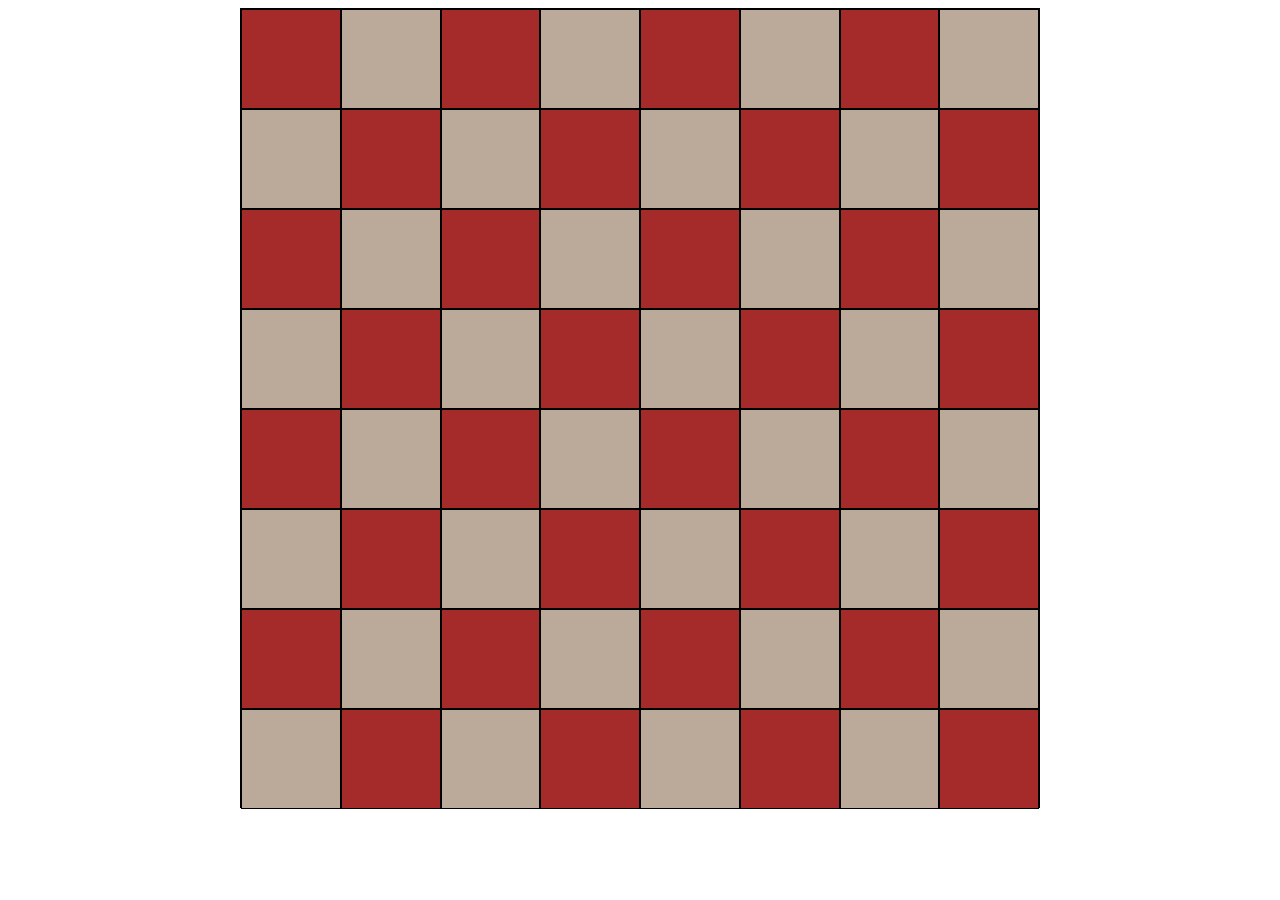
<file: Chess.html>
<!DOCTYPE html>
<html lang="en">
<head>
	<meta charset="UTF-8">
	<title>Document</title>
	<style type="text/css">
		* {
			box-sizing: border-box;
		}
		.brd {
			width: 800px;
			height: 800px;
			border: 1px solid black;
			display: block;
			margin: 3px auto;
		}
		.row {
			width: 100%;
			height: 100px;
		}
		.cell {
			width: 12.5%;
			height: 100px;
			border: 1px solid black;
			float: left;
		}
		.row:nth-child(odd)>.cell:nth-child(odd) {
			background-color: brown;
		}
		.row:nth-child(even)>.cell:nth-child(even) {
			background-color: brown;
		}
		.row:nth-child(odd)>.cell:nth-child(even) {
			background-color: #bbaa99;
		}
		.row:nth-child(even)>.cell:nth-child(odd) {
			background-color: #bbaa99;
		}
	</style>
</head>
<body>
	<div class="brd">
		<div class="row">
			<div class="cell"></div>
			<div class="cell"></div>
			<div class="cell"></div>
			<div class="cell"></div>
			<div class="cell"></div>
			<div class="cell"></div>
			<div class="cell"></div>
			<div class="cell"></div>
		</div>
		<div class="row">
			<div class="cell"></div>
			<div class="cell"></div>
			<div class="cell"></div>
			<div class="cell"></div>
			<div class="cell"></div>
			<div class="cell"></div>
			<div class="cell"></div>
			<div class="cell"></div>
		</div>
		<div class="row">
			<div class="cell"></div>
			<div class="cell"></div>
			<div class="cell"></div>
			<div class="cell"></div>
			<div class="cell"></div>
			<div class="cell"></div>
			<div class="cell"></div>
			<div class="cell"></div>
		</div>
		<div class="row">
			<div class="cell"></div>
			<div class="cell"></div>
			<div class="cell"></div>
			<div class="cell"></div>
			<div class="cell"></div>
			<div class="cell"></div>
			<div class="cell"></div>
			<div class="cell"></div>
		</div>
		<div class="row">
			<div class="cell"></div>
			<div class="cell"></div>
			<div class="cell"></div>
			<div class="cell"></div>
			<div class="cell"></div>
			<div class="cell"></div>
			<div class="cell"></div>
			<div class="cell"></div>
		</div>
		<div class="row">
			<div class="cell"></div>
			<div class="cell"></div>
			<div class="cell"></div>
			<div class="cell"></div>
			<div class="cell"></div>
			<div class="cell"></div>
			<div class="cell"></div>
			<div class="cell"></div>
		</div>
		<div class="row">
			<div class="cell"></div>
			<div class="cell"></div>
			<div class="cell"></div>
			<div class="cell"></div>
			<div class="cell"></div>
			<div class="cell"></div>
			<div class="cell"></div>
			<div class="cell"></div>
		</div>
		<div class="row">
			<div class="cell"></div>
			<div class="cell"></div>
			<div class="cell"></div>
			<div class="cell"></div>
			<div class="cell"></div>
			<div class="cell"></div>
			<div class="cell"></div>
			<div class="cell"></div>
		</div>
	</div>
</body>
</html>
</file>
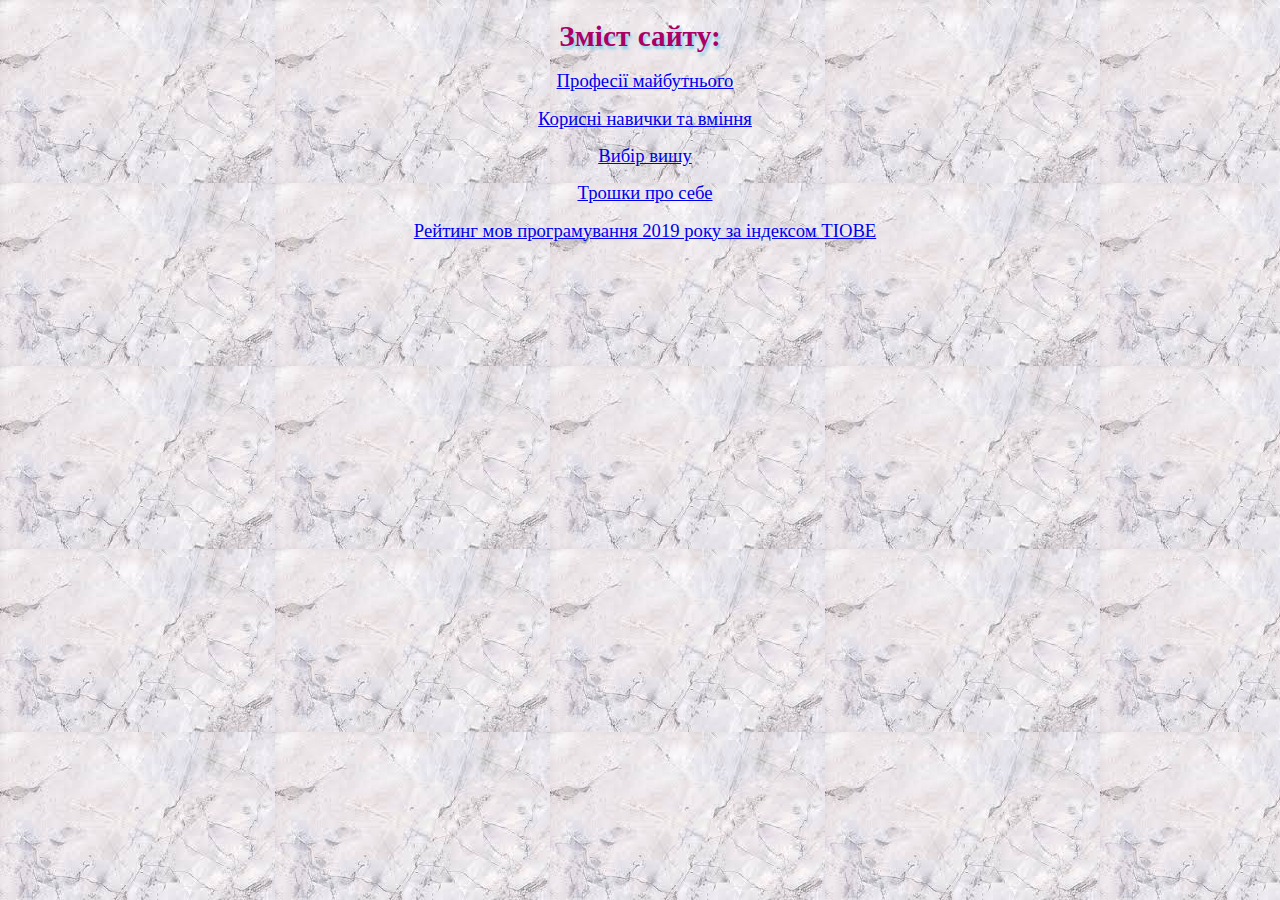
<file: Content.html>
<!DOCTYPE html>
<html lang="uk">
<head>
	<meta charset="UTF-8">
	<title>Зміст</title>
	<link rel="stylesheet" type="text/css" href="tab.css">
</head>
<body>
	<h1>Зміст сайту:</h1>
	<p class="a"><a href="Occupation.html" target="main">Професії майбутнього</a></p>
	<p class="a"><a href="Qualities.html" target="main">Корисні навички та вміння</a></p>
	<p class="a"><a href="My_choice.html" target="main">Вибір вишу</a></p>
	<p class="a"><a href="Summary.html" target="main">Трошки про себе</a></p>
	<p class="a"><a href="Rating.html" target="main">Рейтинг мов програмування 2019 року за індексом TIOBE</a></p>
</body>
</html>
</file>
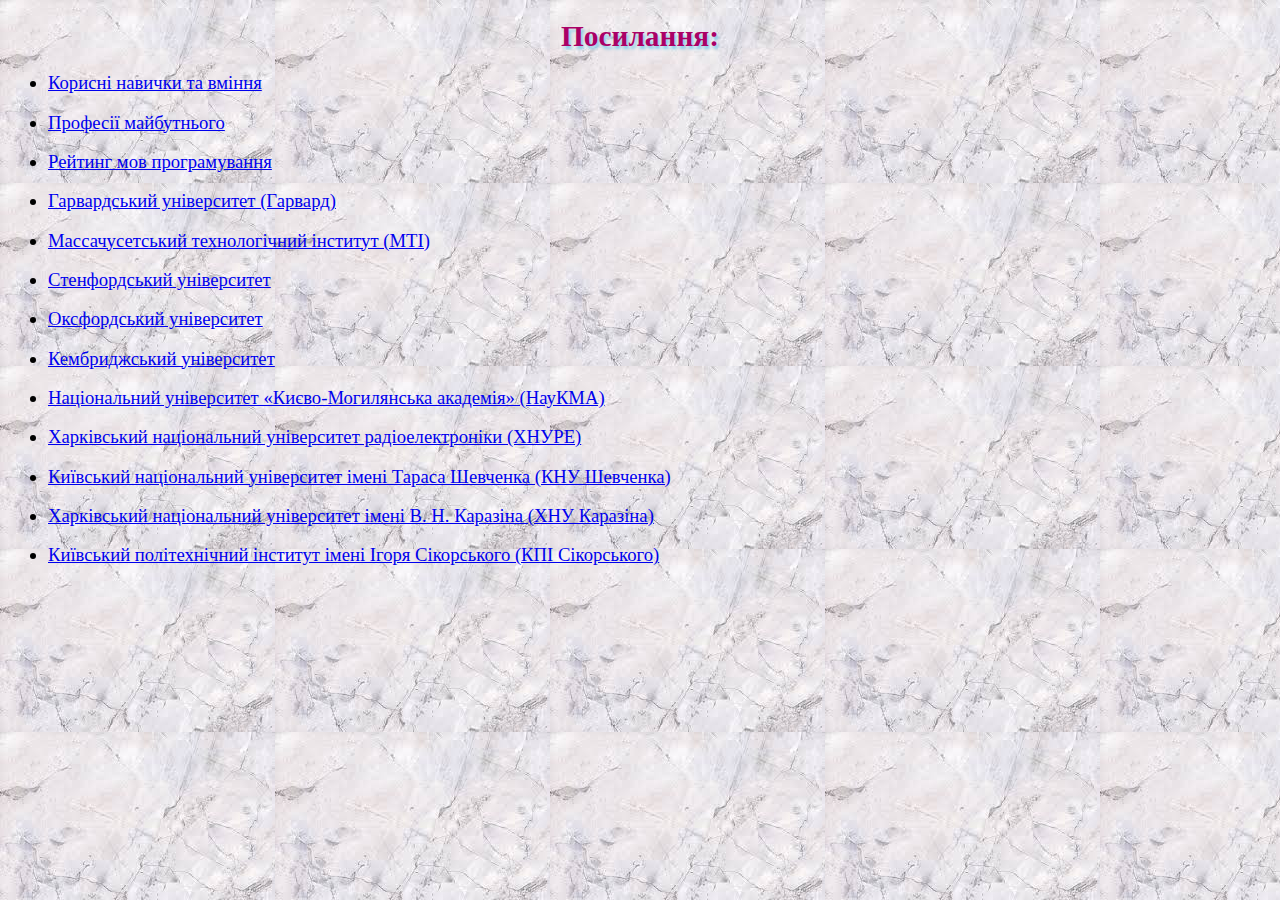
<file: Hyperlink.html>
<!DOCTYPE html>
<html lang="uk">
<head>
	<meta charset="UTF-8">
	<title>Посилання</title>
	<link rel="stylesheet" type="text/css" href="tab.css">
</head>
<body>
	<h1>Посилання:</h1>
	<ul>
		<li><p class="a1"><a href="https://powerpact.com.ua/articles/10-useful-skills-for-successful-employment-in-any-company?hl=ru" target="_blank"> Корисні навички та вміння</a></p></li>
		<li><p class="a1"><a href="https://life.pravda.com.ua/columns/2019/02/19/235691/" target="_blank"> Професії майбутнього</a></p></li>
		<li><p class="a1"><a href="https://www.tiobe.com/tiobe-index/" target="_blank">Рейтинг мов програмування</a></p></li>
		<li><p class="a1"><a href="https://www.harvard.edu/" target="_blank">Гарвардський університет (Гарвард)</a></p></li>
		<li><p class="a1"><a href="http://web.mit.edu/" target="_blank">Массачусетський технологічний інститут (МТІ)</a></p></li>
		<li><p class="a1"><a href="https://www.stanford.edu/" target="_blank">Стенфордський університет</a></p></li>
		<li><p class="a1"><a href="http://www.ox.ac.uk/" target="_blank">Оксфордський університет</a></p></li>
		<li><p class="a1"><a href="https://www.cam.ac.uk/" target="_blank">Кембриджський університет </a></p></li>
		<li><p class="a1"><a href="https://www.ukma.edu.ua/" target="_blank">Національний університет «Києво-Могилянська академія» (НауКМА)</a></p></li>
		<li><p class="a1"><a href="https://nure.ua/" target="_blank">Харківський національний університет радіоелектроніки (ХНУРЕ)</a></p></li>
		<li><p class="a1"><a href="http://www.univ.kiev.ua/" target="_blank">Київський національний університет імені Тараса Шевченка (КНУ Шевченка)</a></p></li>
		<li><p class="a1"><a href="https://www.univer.kharkov.ua/" target="_blank">Харківський національний університет імені В. Н. Каразіна (ХНУ Каразіна)</a></p></li>
		<li><p class="a1"><a href="https://kpi.ua/" target="_blank">Київський політехнічний інститут імені Ігоря Сікорського (КПІ Сікорського)</a></p></li>
	</ul>
</body>
</html>
</file>
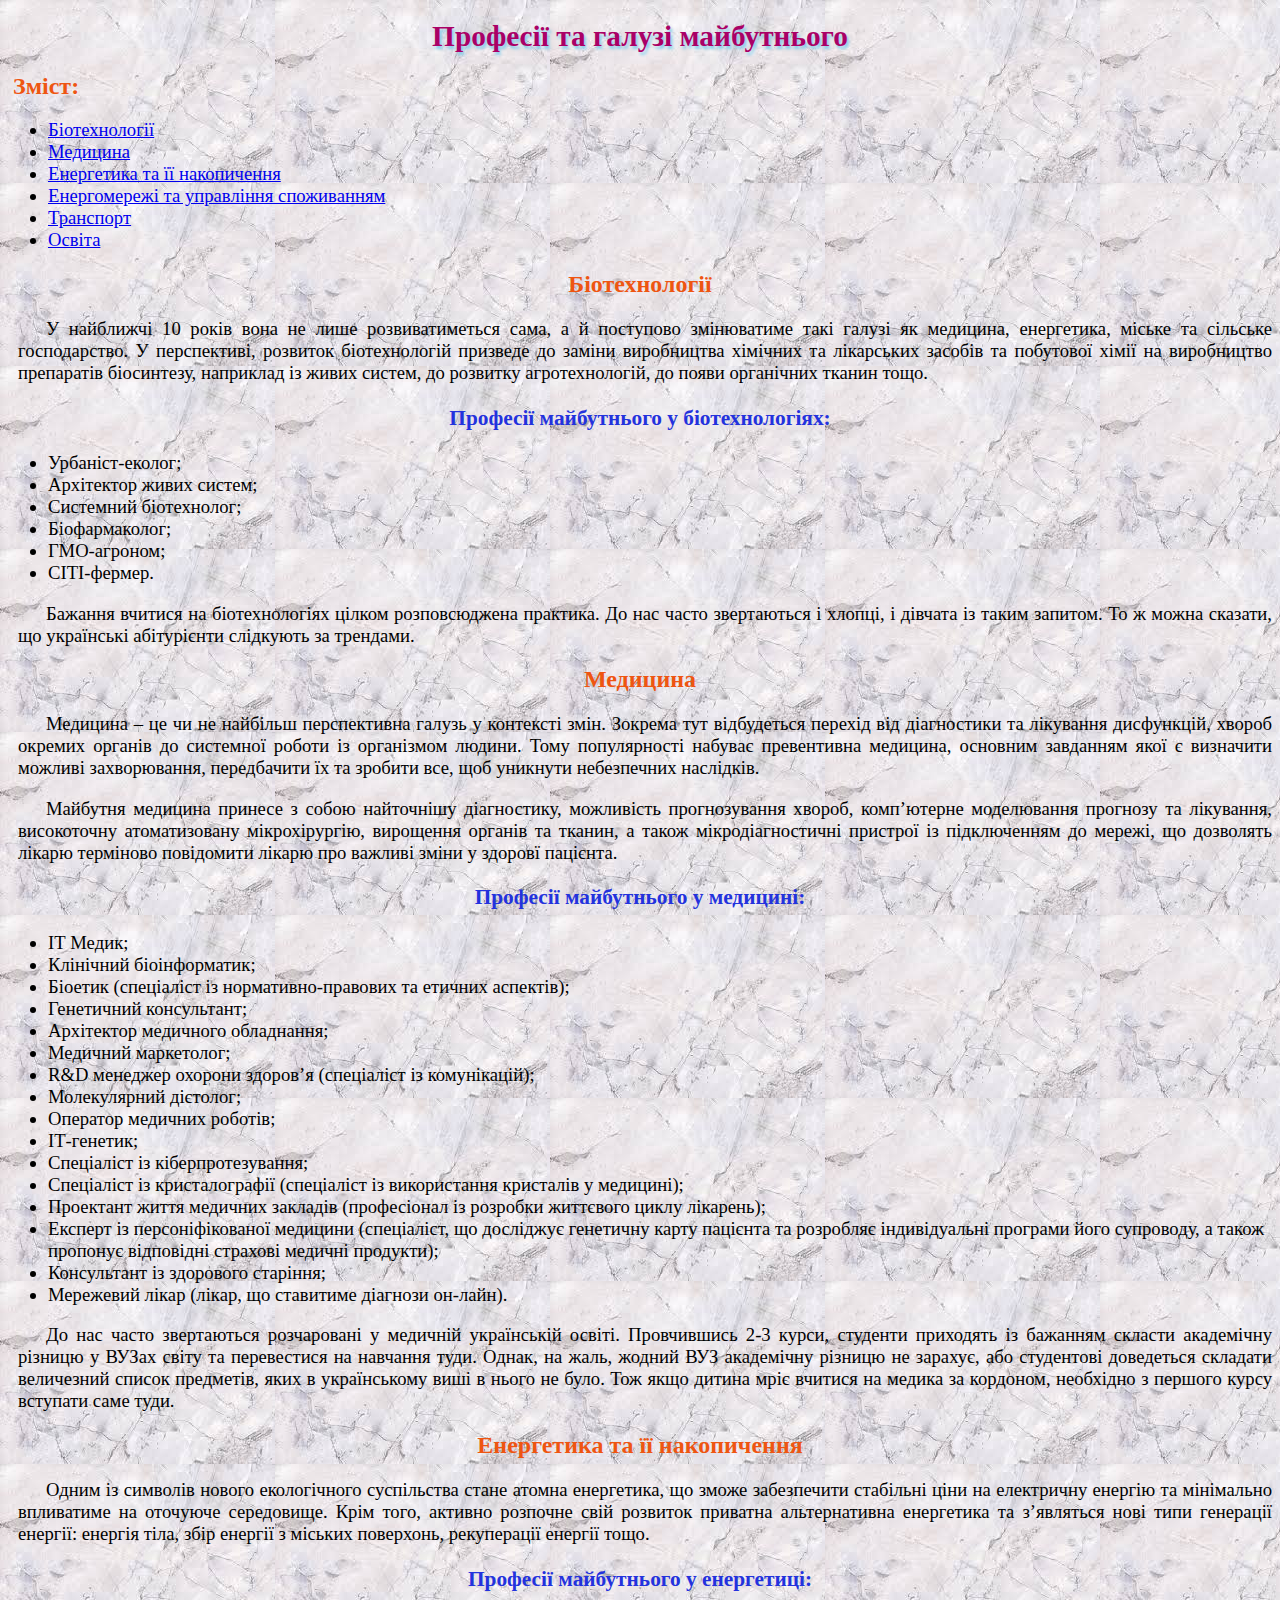
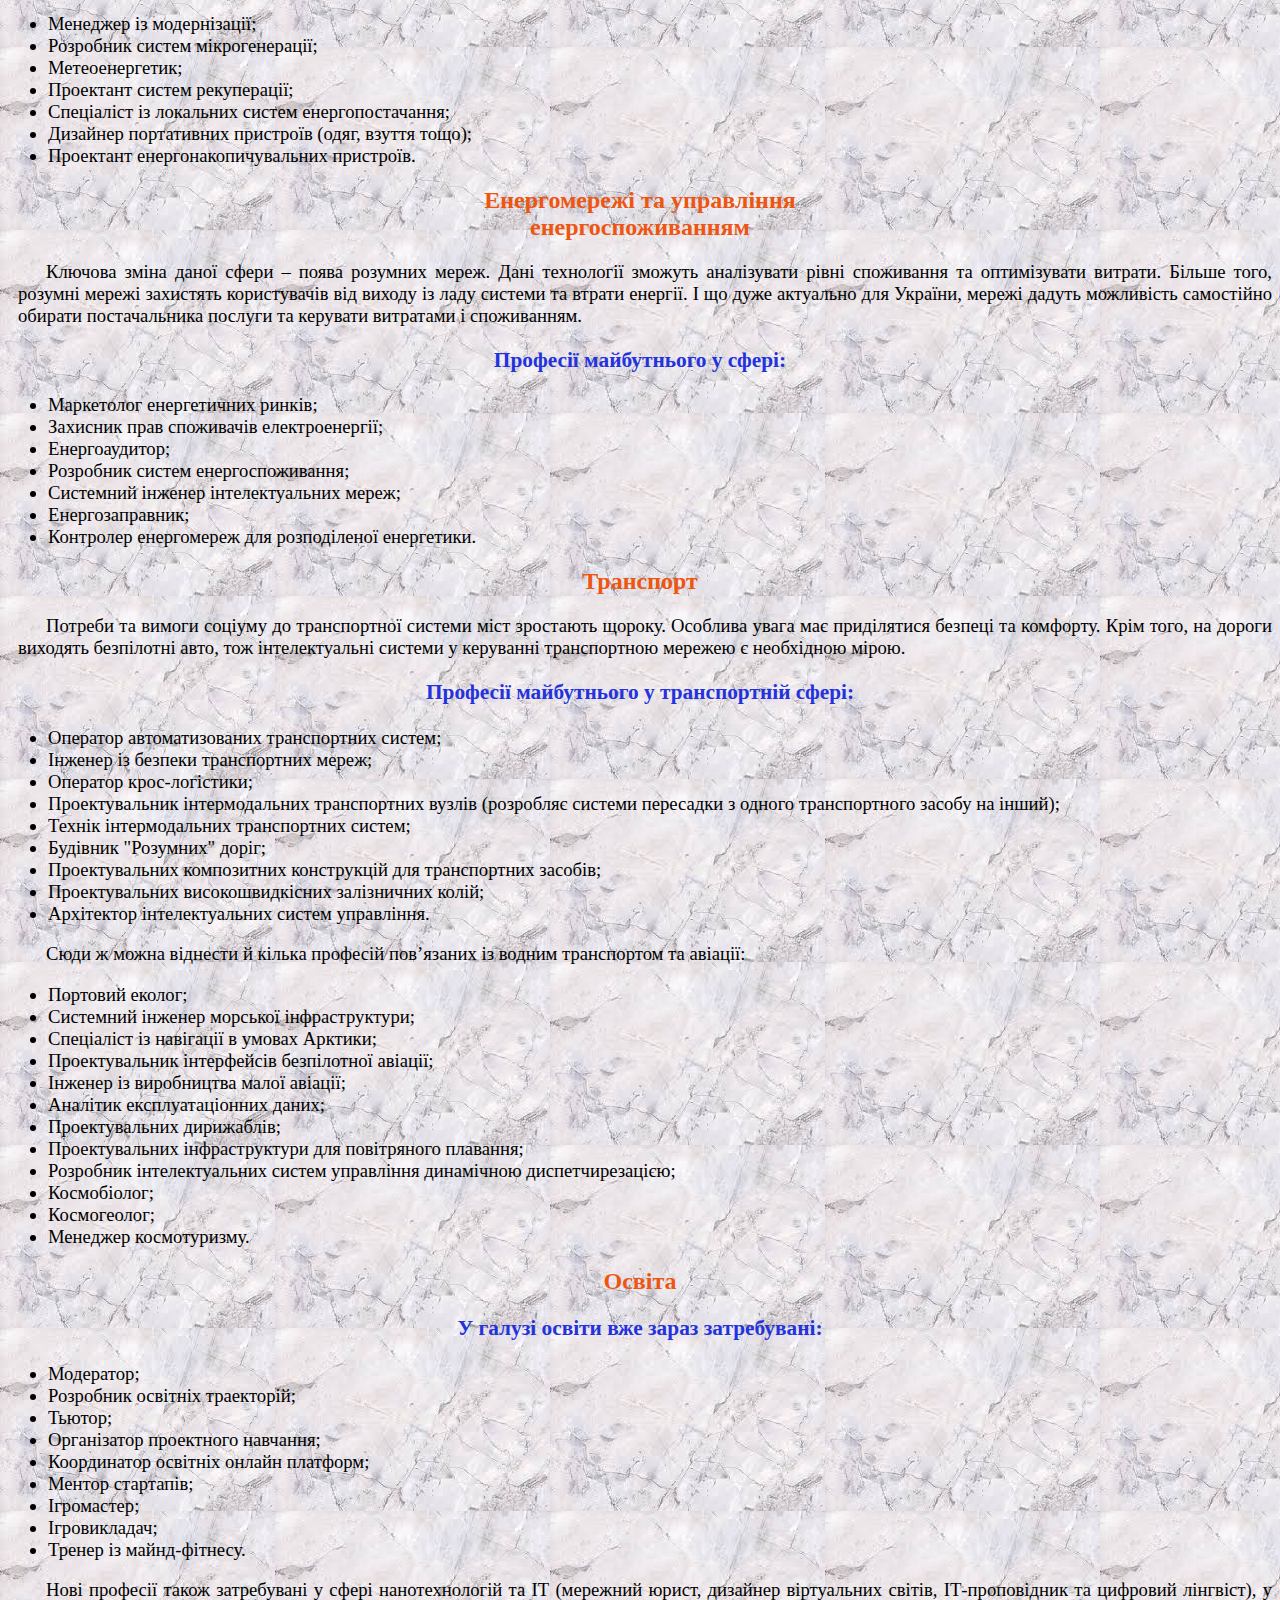
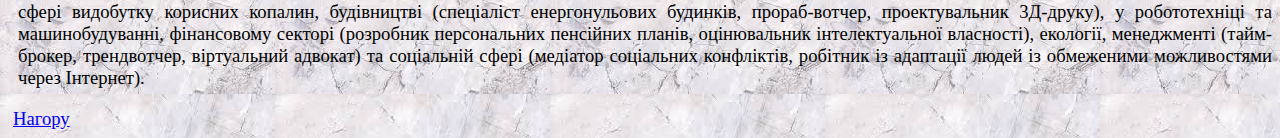
<file: Occupation.html>
<!DOCTYPE html>
<html lang="uk">
<head>
	<meta charset="UTF-8">
	<title>Галузі майбутнього</title>
	<link rel="stylesheet" type="text/css" href="tab.css">
</head>
<body>
	<a id="top"></a>
	<h1>Професії та галузі майбутнього</h1>
	<h2 class="zmist">Зміст:</h2>
	<ul>
		<li><a href="#bio">Біотехнології</a></li>
		<li><a href="#med">Медицина</a></li>
		<li><a href="#enr">Енергетика та її накопичення</a></li>
		<li><a href="#energo">Енергомережі та управління споживанням</a></li>
		<li><a href="#tran">Транспорт</a></li>
		<li><a href="#edu">Освіта</a></li>
	</ul>
	<a id="bio"></a>
	<h2>Біотехнології</h2>
	<p>У найближчі 10 років вона не лише розвиватиметься сама, а й поступово змінюватиме такі галузі як медицина, енергетика, міське та сільське господарство. У перспективі, розвиток біотехнологій призведе до заміни виробництва хімічних та лікарських засобів та побутової хімії на виробництво препаратів біосинтезу, наприклад із живих систем, до розвитку агротехнологій, до появи органічних тканин тощо.</p>
	<h3>Професії майбутнього у біотехнологіях:</h3>
	<ul>
		<li>Урбаніст-еколог;</li>
		<li>Архітектор живих систем;</li>
		<li>Системний біотехнолог;</li>
		<li>Біофармаколог;</li>
		<li>ГМО-агроном;</li>
		<li>СІТІ-фермер.</li>
	</ul>
	<p>Бажання вчитися на біотехнологіях цілком розповсюджена практика. До нас часто звертаються і хлопці, і дівчата із таким запитом. То ж можна сказати, що українські абітурієнти слідкують за трендами.</p>
	<a id="med"></a>
	<h2>Медицина</h2>
	<p>Медицина – це чи не найбільш перспективна галузь у контексті змін. Зокрема тут відбудеться перехід від діагностики та лікування дисфункцій, хвороб окремих органів до системної роботи із організмом людини.
	Тому популярності набуває превентивна медицина, основним завданням якої є визначити можливі захворювання, передбачити їх та зробити все, щоб уникнути небезпечних наслідків.</p>
	<p>Майбутня медицина принесе з собою найточнішу діагностику, можливість прогнозування хвороб, комп’ютерне моделювання прогнозу та лікування, високоточну атоматизовану мікрохірургію, вирощення органів та тканин, а також мікродіагностичні пристрої із підключенням до мережі, що дозволять лікарю терміново повідомити лікарю про важливі зміни у здоровї пацієнта.</p>
	<h3>Професії майбутнього у медицині:</h3>
	<ul>
		<li>ІТ Медик;</li>
		<li>Клінічний біоінформатик;</li>
		<li>Біоетик (спеціаліст із нормативно-правових та етичних аспектів);</li>
		<li>Генетичний консультант;</li>
		<li>Архітектор медичного обладнання;</li>
		<li>Медичний маркетолог;</li>
		<li>R&D менеджер охорони здоров’я (спеціаліст із комунікацій);</li>
		<li>Молекулярний дієтолог;</li>
		<li>Оператор медичних роботів;</li>
		<li>ІТ-генетик;</li>
		<li>Спеціаліст із кіберпротезування;</li>
		<li>Спеціаліст із кристалографії (спеціаліст із використання кристалів у медицині);</li>
		<li>Проектант життя медичних закладів (професіонал із розробки життєвого циклу лікарень);</li>
		<li>Експерт із персоніфікованої медицини (спеціаліст, що досліджує генетичну карту пацієнта та розробляє індивідуальні програми його супроводу, а також пропонує відповідні страхові медичні продукти);</li>
		<li>Консультант із здорового старіння;</li>
		<li>Мережевий лікар (лікар, що ставитиме діагнози он-лайн).</li>
	</ul>
	<p>До нас часто звертаються розчаровані у медичній українській освіті. Провчившись 2-3 курси, студенти приходять із бажанням скласти академічну різницю у ВУЗах світу та перевестися на навчання туди. Однак, на жаль, жодний ВУЗ академічну різницю не зарахує, або студентові доведеться складати величезний список предметів, яких в українському виші в нього не було. Тож якщо дитина мріє вчитися на медика за кордоном, необхідно з першого курсу вступати саме туди.</p>
	<a id="enr"></a>
	<h2>Енергетика та її накопичення</h2>
	<p>Одним із символів нового екологічного суспільства стане атомна енергетика, що зможе забезпечити стабільні ціни на електричну енергію та мінімально впливатиме на оточуюче середовище. Крім того, активно розпочне свій розвиток приватна альтернативна енергетика та з’являться нові типи генерації енергії: енергія тіла, збір енергії з міських поверхонь, рекуперації енергії тощо.</p>
	<h3>Професії майбутнього у енергетиці:</h3>
	<ul>
		<li>Менеджер із модернізації;</li>
		<li>Розробник систем мікрогенерації;</li>
		<li>Метеоенергетик;</li>
		<li>Проектант систем рекуперації;</li>
		<li>Спеціаліст із локальних систем енергопостачання;</li>
		<li>Дизайнер портативних пристроїв (одяг, взуття тощо);</li>
		<li>Проектант енергонакопичувальних пристроїв.</li>
	</ul>
	<a id="energo"></a>
	<h2>Енергомережі та управління <br> енергоспоживанням</h2>
	<p>Ключова зміна даної сфери – поява розумних мереж. Дані технології зможуть аналізувати рівні споживання та оптимізувати витрати. Більше того, розумні мережі захистять користувачів від виходу із ладу системи та втрати енергії. І що дуже актуально для України, мережі дадуть можливість самостійно обирати постачальника послуги та керувати витратами і споживанням.</p>
	<h3>Професії майбутнього у сфері:</h3>
	<ul>
		<li>Маркетолог енергетичних ринків;</li>
		<li>Захисник прав споживачів електроенергії;</li>
		<li>Енергоаудитор;</li>
		<li>Розробник систем енергоспоживання;</li>
		<li>Системний інженер інтелектуальних мереж;</li>
		<li>Енергозаправник;</li>
		<li>Контролер енергомереж для розподіленої енергетики.</li>
	</ul>
	<a id="tran"></a>
	<h2>Транспорт</h2>
	<p>Потреби та вимоги соціуму до транспортної системи міст зростають щороку. Особлива увага має приділятися безпеці та комфорту. Крім того, на дороги виходять безпілотні авто, тож інтелектуальні системи у керуванні транспортною мережею є необхідною мірою.</p>
	<h3>Професії майбутнього у транспортній сфері:</h3>
	<ul>
		<li>Оператор автоматизованих транспортних систем;</li>
		<li>Інженер із безпеки транспортних мереж;</li>
		<li>Оператор крос-логістики;</li>
		<li>Проектувальник інтермодальних транспортних вузлів (розробляє системи пересадки з одного транспортного засобу на інший);</li>
		<li>Технік інтермодальних транспортних систем;</li>
		<li>Будівник "Розумних" доріг;</li>
		<li>Проектувальних композитних конструкцій для транспортних засобів;</li>
		<li>Проектувальних високошвидкісних залізничних колій;</li>
		<li>Архітектор інтелектуальних систем управління.</li>
	</ul>
	<p>Сюди ж можна віднести й кілька професій пов’язаних із водним транспортом та авіації:</p>
	<ul>
		<li>Портовий еколог;</li>
		<li>Системний інженер морської інфраструктури;</li>
		<li>Спеціаліст із навігації в умовах Арктики;</li>
		<li>Проектувальник інтерфейсів безпілотної авіації;</li>
		<li>Інженер із виробництва малої авіації;</li>
		<li>Аналітик експлуатаціонних даних;</li>
		<li>Проектувальних дирижаблів;</li>
		<li>Проектувальних інфраструктури для повітряного плавання;</li>
		<li>Розробник інтелектуальних систем управління динамічною диспетчирезацією;</li>
		<li>Космобіолог;</li>
		<li>Космогеолог;</li>
		<li>Менеджер космотуризму.</li>
	</ul>
	<a id="edu"></a>
	<h2>Освіта</h2>
	<h3>У галузі освіти вже зараз затребувані:</h3>
	<ul>
		<li>Модератор;</li>
		<li>Розробник освітніх траекторій;</li>
		<li>Тьютор;</li>
		<li>Організатор проектного навчання;</li>
		<li>Координатор освітніх онлайн платформ;</li>
		<li>Ментор стартапів;</li>
		<li>Ігромастер;</li>
		<li>Ігровикладач;</li>
		<li>Тренер із майнд-фітнесу.</li>
	</ul>
	<p>Нові професії також затребувані у сфері нанотехнологій та ІТ (мережний юрист, дизайнер віртуальних світів, ІТ-проповідник та цифровий лінгвіст), у сфері видобутку корисних копалин, будівництві (спеціаліст енергонульових будинків, прораб-вотчер, проектувальник 3Д-друку), у робототехніці та машинобудуванні, фінансовому секторі (розробник персональних пенсійних планів, оцінювальник інтелектуальної власності), екології, менеджменті (тайм-брокер, трендвотчер, віртуальний адвокат) та соціальній сфері (медіатор соціальних конфліктів, робітник із адаптації людей із обмеженими можливостями через Інтернет).</p>
	<a href="#top" class="name1"> Нагору </a>
</body>
</html>
</file>
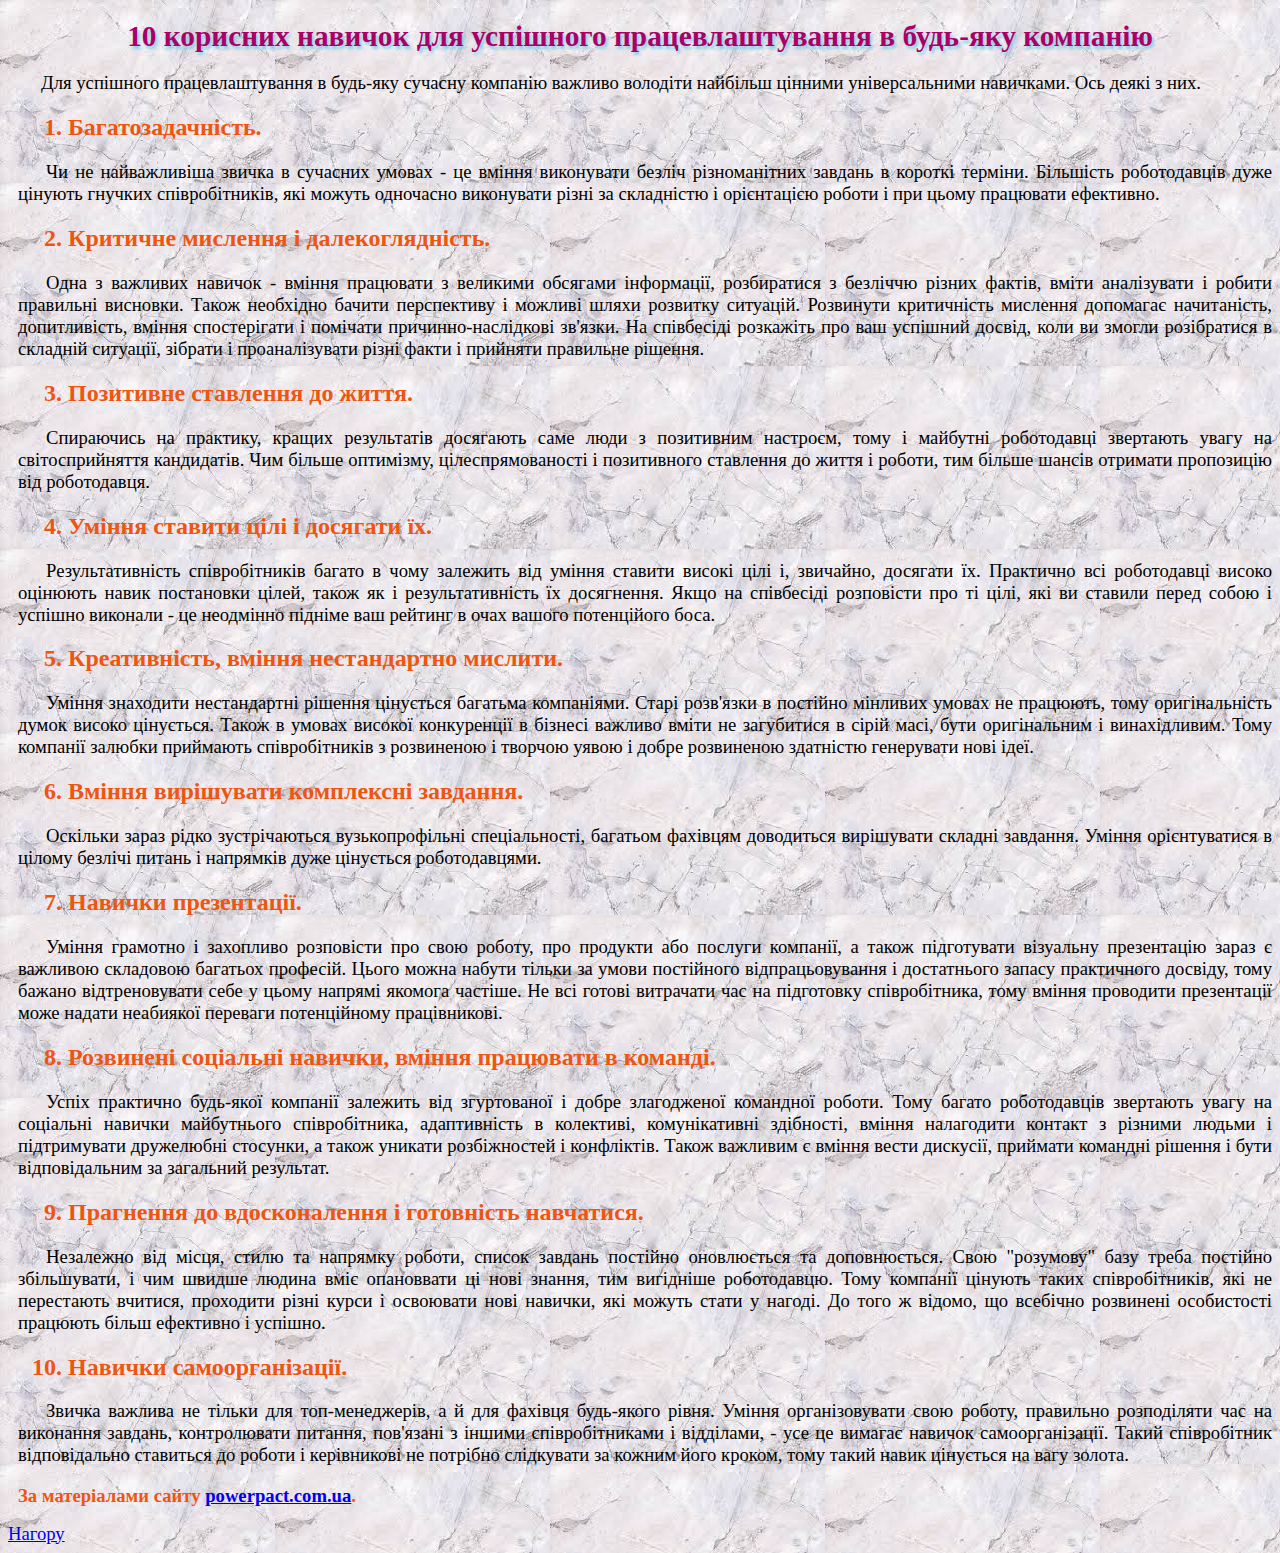
<file: Qualities.html>
<!DOCTYPE html>
<html lang="uk">
<head>
	<meta charset="UTF-8">
	<title>Набір міжпрофесійних якостей</title>
	<link rel="stylesheet" type="text/css" href="tab.css">
</head>
<body>
	<a id="top"></a>
	<h1>10 корисних навичок для успішного працевлаштування в будь-яку компанію</h1>
	<p class="start">Для успішного працевлаштування в будь-яку сучасну компанію важливо володіти найбільш цінними універсальними навичками. Ось деякі з них.</p>
	<ol>
		<h2><li class="znum">Багатозадачність.</li></h2>
	</ol>
	<p class="q">Чи не найважливіша звичка в сучасних умовах - це вміння виконувати безліч різноманітних завдань в короткі терміни. Більшість роботодавців дуже цінують гнучких співробітників, які можуть одночасно виконувати різні за складністю і орієнтацією роботи і при цьому працювати ефективно.</p>
	<ol start="2">
		<h2><li class="znum">Критичне мислення і далекоглядність.</li></h2>
	</ol>
	<p class="q">Одна з важливих навичок - вміння працювати з великими обсягами інформації, розбиратися з безліччю різних фактів, вміти аналізувати і робити правильні висновки. Також необхідно бачити перспективу і можливі шляхи розвитку ситуацій. Розвинути критичність мислення допомагає начитаність, допитливість, вміння спостерігати і помічати причинно-наслідкові зв'язки. На співбесіді розкажіть про ваш успішний досвід, коли ви змогли розібратися в складній ситуації, зібрати і проаналізувати різні факти і прийняти правильне рішення.</p>
	<ol start="3">
		<h2><li class="znum">Позитивне ставлення до життя.</li></h2>
	</ol>
	<p class="q">Спираючись на практику, кращих результатів досягають саме люди з позитивним настроєм, тому і майбутні роботодавці звертають увагу на світосприйняття кандидатів. Чим більше оптимізму, цілеспрямованості і позитивного ставлення до життя і роботи, тим більше шансів отримати пропозицію від роботодавця.</p>
	<ol start="4">
		<h2><li class="znum">Уміння ставити цілі і досягати їх.</li></h2>
	</ol>
	<p class="q">Результативність співробітників багато в чому залежить від уміння ставити високі цілі і, звичайно, досягати їх. Практично всі роботодавці високо оцінюють навик постановки цілей, також як і результативність їх досягнення. Якщо на співбесіді розповісти про ті цілі, які ви ставили перед собою і успішно виконали - це неодмінно підніме ваш рейтинг в очах вашого потенційого боса.</p>
	<ol start="5">
		<h2><li class="znum">Креативність, вміння нестандартно мислити.</li></h2>
	</ol>
	<p class="q">Уміння знаходити нестандартні рішення цінується багатьма компаніями. Старі розв'язки в постійно мінливих умовах не працюють, тому оригінальність думок високо цінується. Також в умовах високої конкуренції в бізнесі важливо вміти не загубитися в сірій масі, бути оригінальним і винахідливим. Тому компанії залюбки приймають співробітників з розвиненою і творчою уявою і добре розвиненою  здатністю генерувати нові ідеї.</p>
	<ol start="6">
		<h2><li class="znum">Вміння вирішувати комплексні завдання.</li></h2>
	</ol>
	<p class="q">Оскільки зараз рідко зустрічаються вузькопрофільні спеціальності, багатьом фахівцям доводиться вирішувати складні завдання. Уміння орієнтуватися в цілому безлічі питань і напрямків дуже цінується роботодавцями.</p>
	<ol start="7">
		<h2><li class="znum">Навички презентації.</li></h2>
	</ol>
	<p class="q">Уміння грамотно і захопливо розповісти про свою роботу, про продукти або послуги компанії, а також підготувати візуальну презентацію зараз є важливою складовою багатьох професій. Цього можна набути тільки за умови  постійного відпрацьовування і достатнього запасу практичного досвіду, тому бажано відтреновувати себе у цьому напрямі якомога частіше. Не всі готові витрачати час на підготовку співробітника, тому вміння проводити презентації може надати неабиякої переваги потенційному працівникові.</p>
	<ol start="8">
		<h2><li class="znum">Розвинені соціальні навички, вміння працювати в команді.</li></h2>
	</ol>
	<p class="q">Успіх практично будь-якої компанії залежить від згуртованої і добре злагодженої командної роботи. Тому багато роботодавців звертають увагу на соціальні навички майбутнього співробітника, адаптивність в колективі, комунікативні здібності, вміння налагодити контакт з різними людьми і підтримувати дружелюбні стосунки, а також уникати розбіжностей і конфліктів. Також важливим є вміння вести дискусії, приймати командні рішення і бути  відповідальним за загальний результат.</p>
	<ol start="9">
		<h2><li class="znum">Прагнення до вдосконалення і готовність навчатися.</li></h2>
	</ol>
	<p class="q">Незалежно від місця, стилю та напрямку роботи, список завдань постійно оновлюється та доповнюється. Свою "розумову" базу треба постійно збільшувати, і чим швидше людина вміє опановвати ці нові знання, тим вигідніше роботодавцю. Тому компанії цінують таких співробітників, які не перестають вчитися, проходити різні курси і освоювати нові навички, які можуть стати у нагоді. До того ж відомо, що всебічно розвинені особистості працюють більш ефективно і успішно.</p>
	<ol start="10">
		<h2><li class="znum">Навички самоорганізації.</li></h2>
	</ol>
	<p class="q">Звичка важлива не тільки для топ-менеджерів, а й для фахівця будь-якого рівня. Уміння організовувати свою роботу, правильно розподіляти час на виконання завдань, контролювати питання, пов'язані з іншими співробітниками і відділами, - усе це вимагає навичок самоорганізації. Такий співробітник відповідально ставиться до роботи і керівникові не потрібно слідкувати за  кожним його кроком, тому такий навик цінується на вагу золота.</p>
	<h2 class="href3"> За матеріалами сайту <a href="https://powerpact.com.ua/articles/10-useful-skills-for-successful-employment-in-any-company?hl=ru" target="_blank"> powerpact.com.ua</a>.</h2>
	<a class="name2" href="#top">Нагору</a>
</body>
</html>
</file>
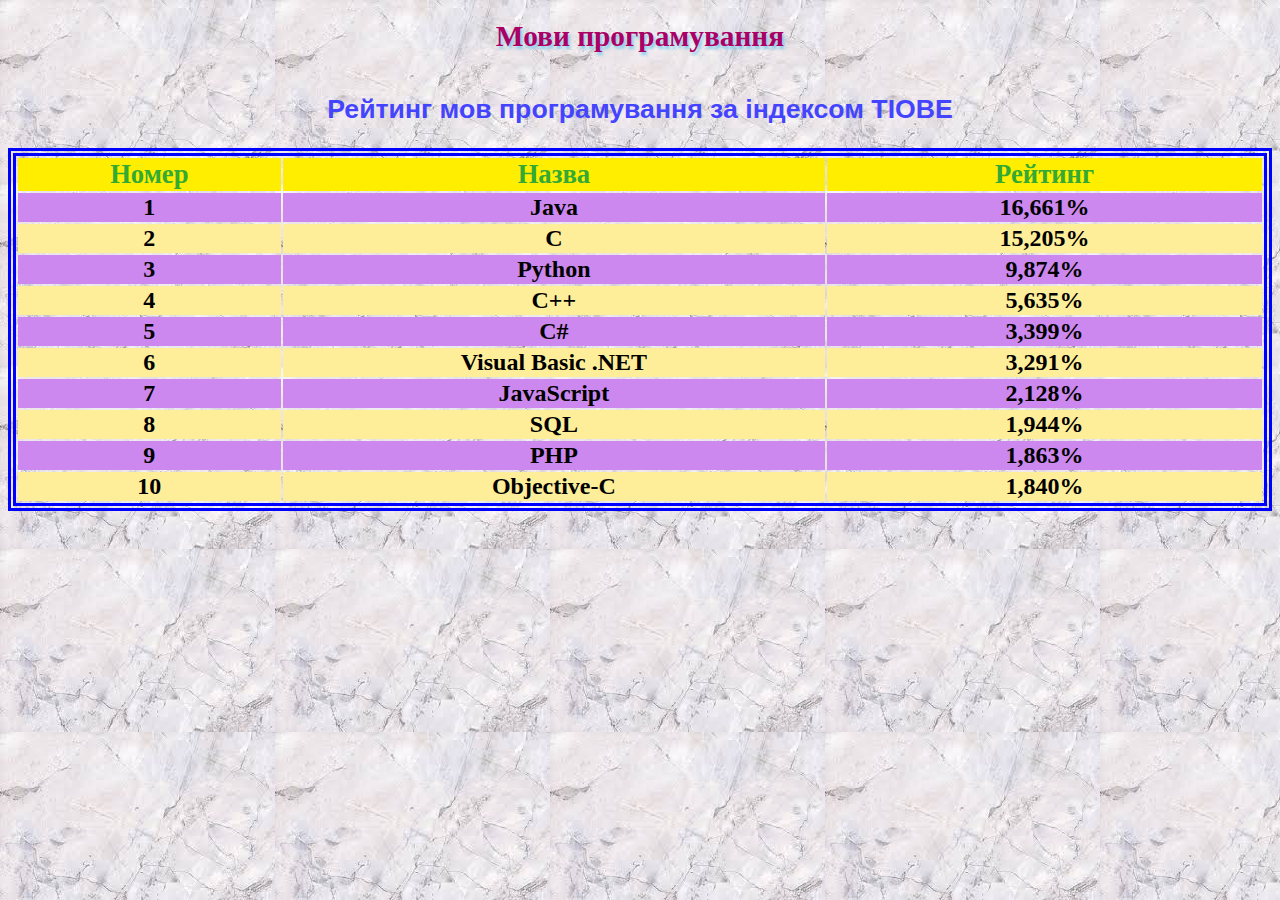
<file: Rating.html>
<!DOCTYPE html>
<html lang="uk">
<head>
	<meta charset="UTF-8">
	<title>Рейтинг мов програмування</title>
	<link rel="stylesheet" type="text/css" href="tab.css">
</head>
<body>
	<h1>Мови програмування</h1>
	<center><table width="100%">
		<caption><h2 class="zagt">Рейтинг мов програмування за індексом TIOBE</h2></caption>
		<tr class="cl">
			<th class="brd" width="120">Номер</th>
			<th class="brd" width="250">Назва</th>
			<th width="200">Рейтинг</th>
		</tr>
			<tr>
				<td>1</td>
				<td>Java</td>
				<td>16,661%</td>
			</tr>
			<tr>
				<td>2</td>
				<td>C</td>
				<td>15,205%</td>
			</tr>
			<tr>
				<td>3</td>
				<td>Python</td>
				<td>9,874%</td>
			</tr>
			<tr>
				<td>4</td>
				<td>C++</td>
				<td>5,635%</td>
			</tr>
			<tr>
				<td>5</td>
				<td>C#</td>
				<td>3,399%</td>
			</tr>
			<tr>
				<td>6</td>
				<td>Visual Basic .NET</td>
				<td>3,291%</td>
			</tr>
			<tr>
				<td>7</td>
				<td>JavaScript</td>
				<td>2,128%</td>
			</tr>
			<tr>
				<td>8</td>
				<td>SQL</td>
				<td>1,944%</td>
			</tr>
			<tr>
				<td>9</td>
				<td>PHP</td>
				<td>1,863%</td>
			</tr>
			<tr>
				<td>10</td>
				<td>Objective-C</td>
				<td>1,840%</td>
			</tr>
	</table>
	</center>
</body>
</html>
</file>
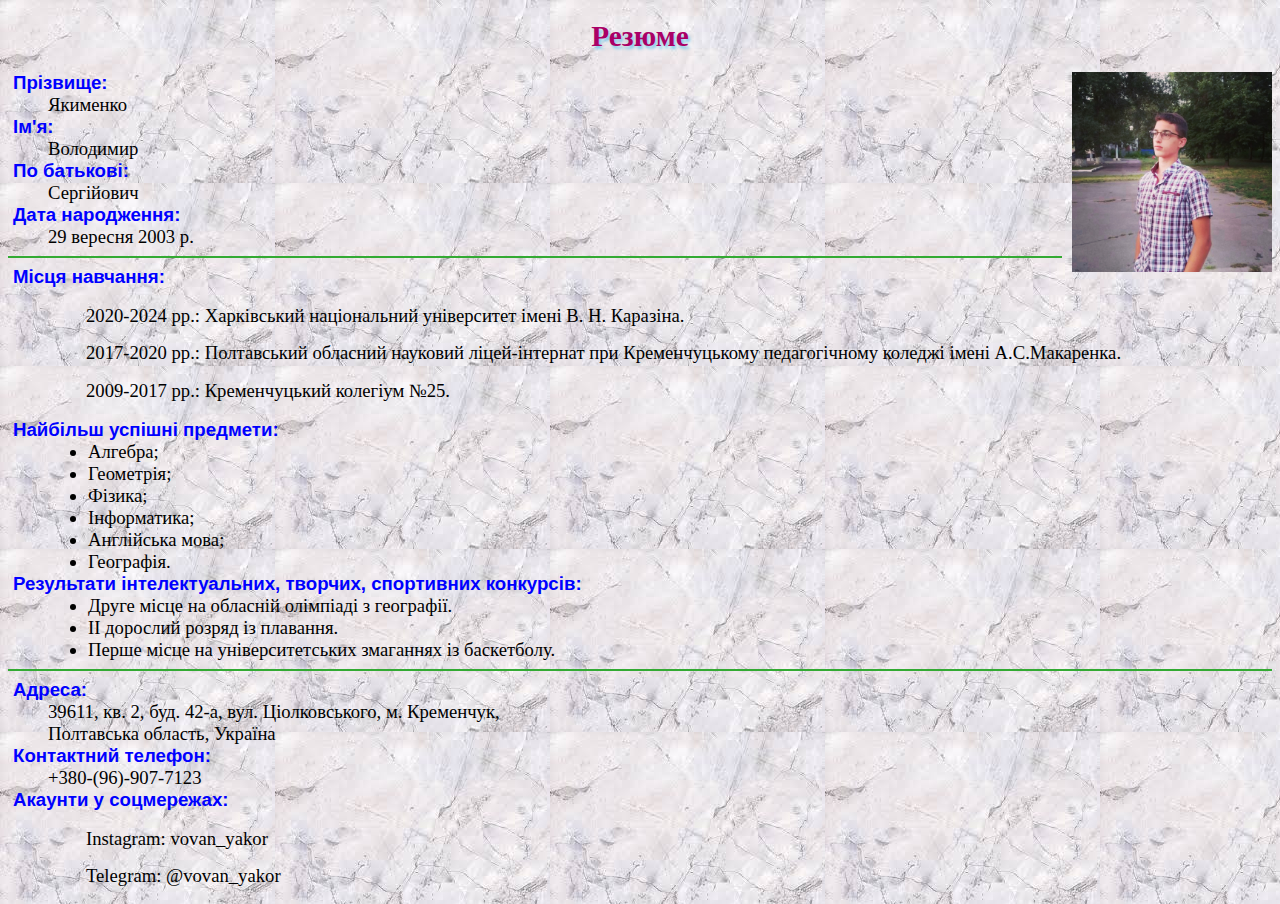
<file: Summary.html>
<!DOCTYPE html>
<html lang="uk">
<head>
	<meta charset="UTF-8">
	<title>Резюме</title>
	<link rel="stylesheet" type="text/css" href="tab.css">
</head>
<body>
	<h1> Резюме </h1>
	<img class="sum" src="IMG_20190713_183803_672.jpg" alt="Картинка" width="200" height="200">
	<dl>
		<dt>Прізвище:</dt>
		<dd>Якименко</dd>
		<dt>Ім'я:</dt>
		<dd>Володимир</dd>
		<dt>По батькові:</dt>
		<dd>Сергійович</dd>
		<dt>Дата народження:</dt>
		<dd>29 вересня 2003 р.</dd>
		<hr class="sum">
		<dt>Місця навчання:</dt>
		<dd>
			<p class="dd">2020-2024 рр.: Харківський національний університет імені В. Н. Каразіна.</p>
			<p class="dd">2017-2020 рр.: Полтавський обласний науковий ліцей-інтернат при Кременчуцькому педагогічному коледжі імені А.С.Макаренка.</p>
			<p class="dd">2009-2017 рр.: Кременчуцький колегіум №25.</p>
		</dd>
		<dt>Найбільш успішні предмети:</dt>
		<dd>
			<ul>
				<li class="num">Алгебра;</li>
				<li class="num">Геометрія;</li>
				<li class="num">Фізика;</li>
				<li class="num">Інформатика;</li>
				<li class="num">Англійська мова;</li>
				<li class="num">Географія.</li>
			</ul>
		</dd>
		<dt>Результати інтелектуальних, творчих, спортивних конкурсів:</dt>
		<dd>
			<ul>
				<li class="num">Друге місце на обласній олімпіаді з географії.</li>
				<li class="num">ІІ дорослий розряд із плавання.</li>
				<li class="num">Перше місце на університетських змаганнях із баскетболу.</li>
			</ul>
		</dd>
		<hr class="sum">
		<dt>Адреса:</dt>
		<dd>39611, кв. 2, буд. 42-а, вул. Ціолковського, м. Кременчук, <br> Полтавська область, Україна</dd>
		<dt>Контактний телефон:</dt>
		<dd>+380-(96)-907-7123</dd>
		<dt>Акаунти у соцмережах:</dt>
		<dd>
			<p class="dd">Instagram: vovan_yakor</p>
			<p class="dd">Telegram: @vovan_yakor</p>
		</dd>
	</dl>
</body>
</html>
</file>
<file: tab.css>
body {
	background-image: url([data-uri]);
}
h1 {
	text-align: center;
	color: #AA0066;
	font-family: Calibri;
	font-size: 22pt;
	text-shadow: 2px 3px 3px skyblue;
}
h1.start {
	margin-top: 250px;
	text-align: center;
	color: #AA0066;
	font-family: Verdana;
	font-size: 36pt;
	text-shadow: 3px 6px 6px skyblue;
}
h2 {
	text-align: center;
	color: #EE5511;
	font-family: 'Segoe Script';
	font-size: 18pt;
}
h2.zag {
	color: #33AA33;
	text-align: center;
	font-family: 'Segoe Script';
	font-size: 22pt;
}
h2.zmist {
	text-align: left;
	margin-left: 5px;
	color: #EE5511;
	font-family: 'Segoe Script';
	font-size: 18pt;
}
h2.zagt {
	text-align: center;
	color: #4444FF;
	font-family: Arial;
	font-size: 20pt;
}
h2.href1 {
	color: #EE5511;
	font-size: 14pt;
	font-family: 'TimesNewRoman';
	margin-left: 10px;
	text-align: left;
}
h2.href2 {
	color: #33AA33;
	font-size: 14pt;
	font-family: 'TimesNewRoman';
	margin-left: 10px;
	text-align: left;
}
h2.href3 {
	color: #EE5511;
	font-size: 14pt;
	font-family: 'TimesNewRoman';
	margin-left: 10px;
	text-align: left;
}
h3 {
	text-align: center;
	color: #2332DD;
	font-family: Segoe Script;
	font-size: 16pt;
}
p {
	text-align: justify;
	margin-left: 10px;
	color: black;
	text-indent: 1.5em;
	font-family: TimesNewRoman;
	font-size: 14pt; 
}
p.dd {
	font-family: Segoe Script;
	line-height: 1; 
}
p.a {
	text-align: center;
	line-height: 1;
	text-indent: 0em;
}
p.a1 {
	text-align: left;
	line-height: 1;
	text-indent: 0em;
	margin-left: 0px;
}
p.start {
	color: black;
	margin-left: 5px;
	text-align: justify;
	font-family: 'TimesNewRoman';
	font-size: 14pt;
}
ol.num {
	list-style-type: none;
	counter-reset: num;
}
li {
	color: black;
	text-align: left;
	font-family: 'TimesNewRoman';
	font-size: 14pt;
}
li.znum {
	color: #EE5511;
	text-align: left;
	margin-left: 20px;
	font-family: 'Segoe Script';
	font-size: 18pt;
}
li.text {
	color: #AA0066;
	font-family: 'Arial';
	font-size: 14pt;
	margin-left: -30px;
}
li.text1 {
	color: #AA0066;
	font-family: 'Arial';
	font-size: 14pt;
}
li.text2 {
	color: black;
	font-family: TimesNewRoman;
	font-size: 14pt;
}
li.text2::before {
	content: counter(num) '. ';
	counter-increment: num;
	color: #AA0066;
	font-size: 14pt;
	font-family: 'Arial';
}
li.num {
	color: black;
	text-align: justify;
	font-family: Segoe Script;
	font-size: 14pt;
}
dt {
	color: blue;
	font-weight: bold;
	margin-left: 5px;
	font-family: Arial;
	font-size: 14pt;
}
dd {
	color: black;
	font-family: 'Segoe Script';
	font-size: 14pt;
}
table {
	border: 8px double blue; 
}
tr {
	text-align: center;
}
tr:nth-child(odd){
	background-color: #FFEE99;
}
tr:nth-child(even){
	background-color: #CC88EE;
}
tr.cl {
	background-color: #FFEE00;
}
th {
	color: #33AA33;
	font-family: 'Segoe Script';
	font-size: 20pt;
	border: none;
}
td {
	font-family: Calibri;
	font-size: 18pt;
	font-weight: bold;
	border: none; 
}
a.name1 {
 	margin-left: 5px;
 	text-align: left;
 	font-family: 'TimesNewRoman';
	font-size: 14pt;
}
a.name2 {
 	font-family: 'TimesNewRoman';
	font-size: 14pt;
}
a:active {
	color: green;
}
a:visited {
	color: black;
}
a:hover {
	color: darkred;
	font-weight: bold;
}
hr.sum {
	background-color: #33AA33;
	height: 2px;
	border: none;
}
img.sum {
	float: right;
	padding-left: 10px;
	padding-bottom: 10px;
}
img.start1 {
	float: left;
	margin-left: 10px;
	margin-top: -225px;
	border-radius: 25px;
	border: 6px solid #7922CC;
	border-radius: 75px 10px;
}
img.start2 {
	float: right;
	margin-right: 10px;
	margin-top: -225px;
	border-radius: 25px;
	border: 6px solid #FF6728;
	border-radius: 10px 75px;
}
img.start3 {
	margin-top: 25px;
	border-radius: 40px;
	border: 6px solid #38DD64;
}
</file>
